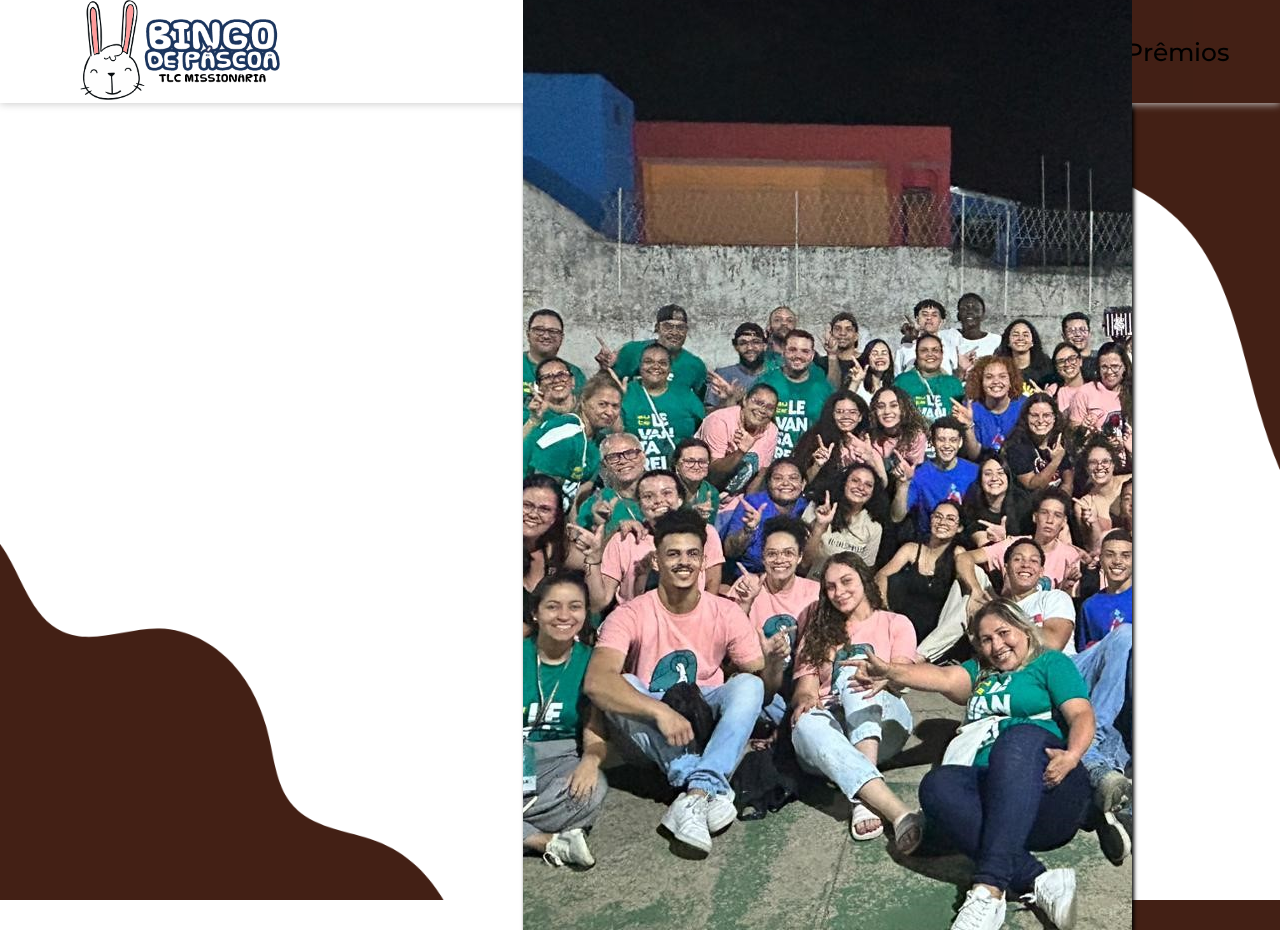
<file: premios.html>
<!DOCTYPE html>
<html lang="pr-br">
<head>
    <meta charset="UTF-8">
    <meta name="viewport" content="width=device-width, initial-scale=1.0">
    <link rel="stylesheet" href="style.css">
    <title>Sorteador de Bingo TLC</title>
</head>
<body>
    <header>
        <nav class="navigation">
            <a href="inicio.html" class="logo"><img src="assets/logofim.png" alt="logo"></a>
            <ul class="menu">
                <li class="nav-item"><a href="index.html">Jogar</a></li>
                <li class="nav-item"><a href="premios.html">Prêmios</a></li>
            </ul>
        </nav>
    </header>
    <section class="premios">
        <div class="premios-text">
            <h1 class="premios-h1">Prêmios</h1>
        </div>
        <div class="carrosel">
            <div class="container" id="img">
                <img src="assets/carrosel1.jpg" alt="">
                <img src="assets/carrosel2.jpg" alt="">
                <img src="assets/logofim.png" alt="">
                
            </div>
        </div>
    </section>
</body>
</html>
</file>
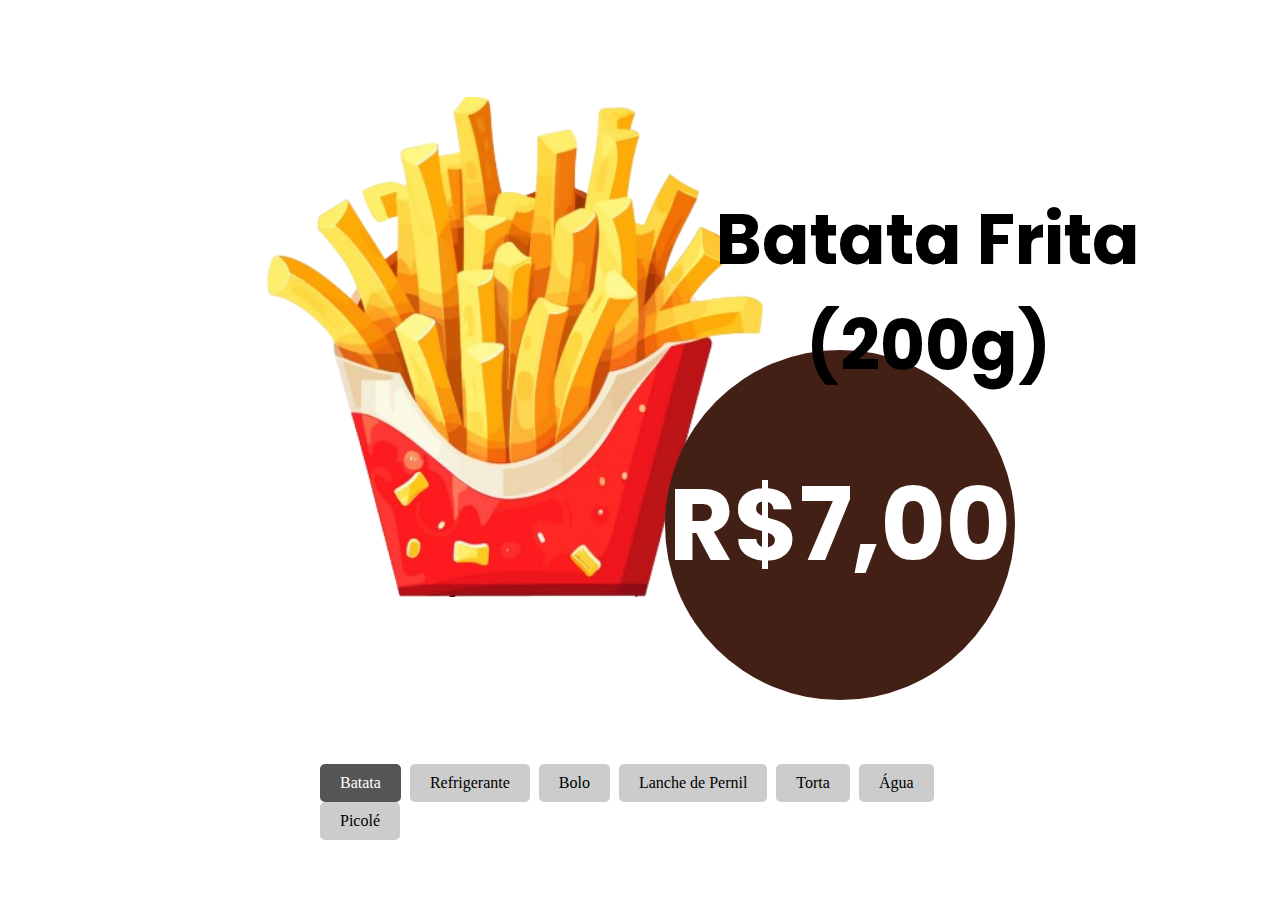
<file: view/cardapio.html>
<!DOCTYPE html>
<html lang="pt-br">
<head>
    <meta charset="UTF-8">
    <meta name="viewport" content="width=device-width, initial-scale=1.0">
    <link rel="stylesheet" href="../public/css/cardapio.css">
    <link rel="icon" type="image/png" href="../assets/logo1.png"/>
    <title>Sorteador de Bingo TLC </title>
</head>
<body>
    
    <main>
        <div class="slider-container">
            <div class="slider-wrapper">
                <div class="slide">
                    <div class="container-product">
                        <div class="top-element"  style=" top: 140px; left: 86%; width: 460px; font-size: 35px;">
                            <!-- Elemento que você quer adicionar no topo -->
                            <h1>Batata Frita (200g)</h1>
                        </div>
                        <div class="product-img">
                            <img src="../assets/batata.png" style="width: 500px; height: 500px;"  alt="" class="produto">
                        </div>
                            <div class="price">
                                <h1 class="price-product">R$7,00</h1>
                            </div>
                    </div>
                </div>
                
                <div class="slide">
                    <div class="container-product">
                        <div class="top-element" style=" top: 140px; left: 78%; width: 460px; font-size: 35px;">
                            <!-- Elemento que você quer adicionar no topo -->
                            <h1>Refrigerante (300ml)</h1>
                        </div>
                        <div class="product-img">
                            <img src="../assets/refri.png" style="width: 500px; height: 500px;"  alt="" class="produto">
                        </div>

                        <div class="price">
                            <h1 class="price-product">R$3,00</h1>
                        </div>
                    </div>
                    
                </div>
                <div class="slide">
                    <div class="container-product">
                        <div class="top-element" style=" top: 150px; left: 73%; width: 460px; font-size: 45px;"">
                            <!-- Elemento que você quer adicionar no topo -->
                            <h1>Bolo</h1>
                        </div>
                        <div class="product-img">
                            <img src="../assets/bolo.png" style="width: 400px; height: 400px; " alt="" class="produto">
                        </div>

                        <div class="price">
                            <h1 class="price-product">R$4,00</h1>
                        </div>
                    </div>
                </div>
                <!-- Adicione mais slides conforme necessário -->
                <div class="slide">
                    <div class="container-product">
                        <!-- Conteúdo do quarto slide -->
                        <div class="top-element" style="top: 80px; font-size: 35px;">
                            <!-- Elemento que você quer adicionar no topo -->
                            <h1>Lanche de Pernil</h1>
                        </div>
                        <div class="product-img">
                            <img src="../assets/pernil.png" style="width: 500px; height: 600px;" alt="" class="produto">
                        </div>

                        <div class="price">
                            <h1 class="price-product">R$5,00</h1>
                        </div>
                    </div>
                </div>
                <div class="slide">
                    <div class="container-product">
                        <div class="top-element" style="top: 100px; font-size: 45px;">
                            <!-- Elemento que você quer adicionar no topo -->
                            <h1>Torta</h1>
                        </div>
                        <!-- Conteúdo do quinto slide -->
                        <div class="product-img">
                            <img src="../assets/torta.png" style="width: 500px; height: 600px;" alt="" class="produto">
                        </div>

                        <div class="price">
                            <h1 class="price-product">R$4,00</h1>
                        </div>
                    </div>
                </div>
                <div class="slide">
                    <div class="container-product">
                        <div class="top-element" style="top: 140px; left: 70%; font-size: 40px;">
                            <!-- Elemento que você quer adicionar no topo -->
                            <h1>Água</h1>
                        </div>
                        <!-- Conteúdo do sexto slide -->
                        <div class="product-img">
                            <img src="../assets/agua.png" style="width: 400px; height: 500px;" alt="" class="produto">
                        </div>

                        <div class="price">
                            <h1 class="price-product">R$2,00</h1>
                        </div>
                    </div>
                </div>
                <div class="slide">
                    <div class="container-product">\
                        <div class="top-element" style="top: 160px; left: 75%; font-size: 40px;">
                            <!-- Elemento que você quer adicionar no topo -->
                            <h1>Picolé</h1>
                        </div>
                        <!-- Conteúdo do sétimo slide -->
                        <div class="product-img">
                            <img src="../assets/picole.png" style="width: 500px; height: 600px;" alt="" class="produto">
                        </div>

                        <div class="price">
                            <h1 class="price-product">R$3,00</h1>
                            
                        </div>
                    </div>
                </div>
            </div>
        </div>
    </main>

    
    <div class="radio-buttons">
        <input type="radio" id="radio1" name="slider" checked>
        <label for="radio1">Batata</label>

        <input type="radio" id="radio2" name="slider">
        <label for="radio2">Refrigerante</label>

        <input type="radio" id="radio3" name="slider">
        <label for="radio3">Bolo</label>

        <!-- Adicione mais botões conforme necessário -->
        <input type="radio" id="radio4" name="slider">
        <label for="radio4">Lanche de Pernil</label>

        <input type="radio" id="radio5" name="slider">
        <label for="radio5">Torta</label>

        <input type="radio" id="radio6" name="slider">
        <label for="radio6">Água</label>

        <input type="radio" id="radio7" name="slider">
        <label for="radio7">Picolé</label>
    </div>
    <script src="../public/script.js"></script>
    


    <!-- <main class="principal">
        
    </main>
     -->
</body>
</html>
</file>
<file: style.css>
@import url("https://fonts.googleapis.com/css2?family=Fraunces:opsz,wght@9..144,700&family=Montserrat:wght@600&display=swap");
@import url('https://fonts.cdnfonts.com/css/balmy');
* {
  margin: 0;
  padding: 0;
  box-sizing: border-box;
  font-family: "Montserrat", sans-serif;
  list-style: none;
  text-decoration: none;
}

html {
  scroll-behavior: smooth;
}
:root {
  --azul: #0b0ca6;
  --azul-claro: #5271ff;
  --azul-second: #3c5ffd;
  --white: #ffff;
  --dark: #;
  font-size: 62.5%;
}

body {
  background-image: url(../assets/bg.png);
    background-size: cover;
  
}

.navigation {
  display: flex;
  align-items: center;
  justify-content: space-between;
  padding-left: 80px;
  padding-right: 50px;
  box-shadow: 0 0.5px 8px #ccc;
  width: 100%;
  background: blur;
  backdrop-filter: blur(40px);
  transition: all 0.5s;
  position: fixed;
}

.navigation .logo img {
  width: 200px;
  height: 100px;
}

.navigation ul {
  display: flex;
  align-items: center;
  gap: 60px;
}

.navigation ul li a {
  color: var(--dark);
  font-size: 2.5rem;
  font-weight: 500;
  transition: all 0.5s;
}

.navigation ul li a:hover {
  color: #432015;
}

.navigation ul li button {
  color: var(--white);
  background: var(--azul);
  border-radius: 10px;
  padding: 8px 35px;
  font-size: 2rem;
  cursor: pointer;
}

.navigation ul li button:hover {
  background: var(--azul-claro);
}

.home {
    width: 100%;
    height: 100vh;
    display: flex;
    align-items: center;
    justify-content: space-between;
    padding: 5% 10%;
  
  }
.home-text .text-h1 {
    font-size: 10rem;
    font-family: 'Balmy', sans-serif;
    line-height: 2.5rem;
    color: #ffff;
}

.carrosel{
    box-shadow: 2px 2px 4px black;
    overflow: hidden;
    width: 1080px;
    height: 960px;
    margin-right: 20px;
}

.container{
    display: flex;
    transition: transform 0.5s ease-in-out;
    transform: translateX(0);
}

img {
    object-fit: cover;
    width: 1080px;
    height: 960px;
}

.premios {
    width: 100%;
    height: 100vh;
    display: flex;
    align-items: center;
    justify-content: space-between;
    padding: 5% 10%;
  
  }
  .premios-text .premios-h1 {
    font-size: 10rem;
    font-family: 'Balmy', sans-serif;
    line-height: 2.5rem;
    color: #ffff;
  }
</file>
<file: public/css/cardapio.css>
@import url('https://fonts.googleapis.com/css2?family=Poppins:wght#300;400;500;600;700;800&display=swap');

:root {
  --primary-color: #6537d1; 
  --decent-color: #c8c3e7;
  --accent-color: #fff;
  --secondary-color: rgb(9, 57, 189);
  --font-family: 'Poppins', sans-serif;
  --text-color: gray;
}

body{
  margin: 0;
  padding: 0;
  display: flex;
  justify-content: center;
  align-items: center;
}



.slider-container {
  width: 2000px;
  overflow: hidden;
  height: 700px;
}

.slider-wrapper {
  display: flex;
  transition: transform 0.5s ease;
}

.slide {
  flex: 0 0 100%;
  width: 90%;
  display: flex;
  justify-content: center;
  align-items: center;
  font-size: 24px;
  color: white;
 
  height: 700px;
}

.slider-wrapper input{
  display: none;
}


.container-product {
  width: 800px;
  display: flex;
  justify-content: center;
  align-items: center;
  position: relative; 
}

.top-element {
  color: #000;
  width: 700px;
  text-align: center;
  margin-bottom: 20px;
  font-size: 30px;
  position: absolute;
  font-family: var(--font-family);
  top: 0; 
  left: 50%; 
  transform: translateX(-50%); 
}

.price {
  display: flex;
  align-items: center;
  justify-content: center;
  width: 350px;
  height: 350px;
  border-radius: 100%;
  text-align: center;
  background: #432015;
  margin-top: 350px;
  margin-left: -100px;
  font-family: var(--font-family);
}

.produto{
    width: 500px;
}

.price-product {
    font-size: 100px;
    color: white;
}

.manual-alterar{
  position: absolute;
  width: 800px;
  margin-top: 500px;
  display: flex;
  justify-content: center;
}

.manual-btn{
  border: 2px solid #fff;
  padding: 5px;
  border-radius: 10px;
  cursor: pointer;
  transition: 1s;
}

.manual-btn:not(:last-child){
  margin-right: 30px;
}

.manual-btn:hover{
  background-color: #fff;
}

main{
  display: flex;
  flex-direction: column; 
  align-items: center;
}
 
.radio-buttons {
  position: absolute;
  bottom: 60px;
  left: 50%; 
  transform: translateX(-50%);
}

.radio-buttons label {
  display: inline-block;
  padding: 10px 20px;
  background-color: #ccc;
  border-radius: 5px;
  cursor: pointer;
  margin-right: 5px; 
}

.radio-buttons input[type="radio"] {
  display: none;
}

.radio-buttons input[type="radio"]:checked + label {
  background-color: #555;
  color: #fff;
}
</file>
